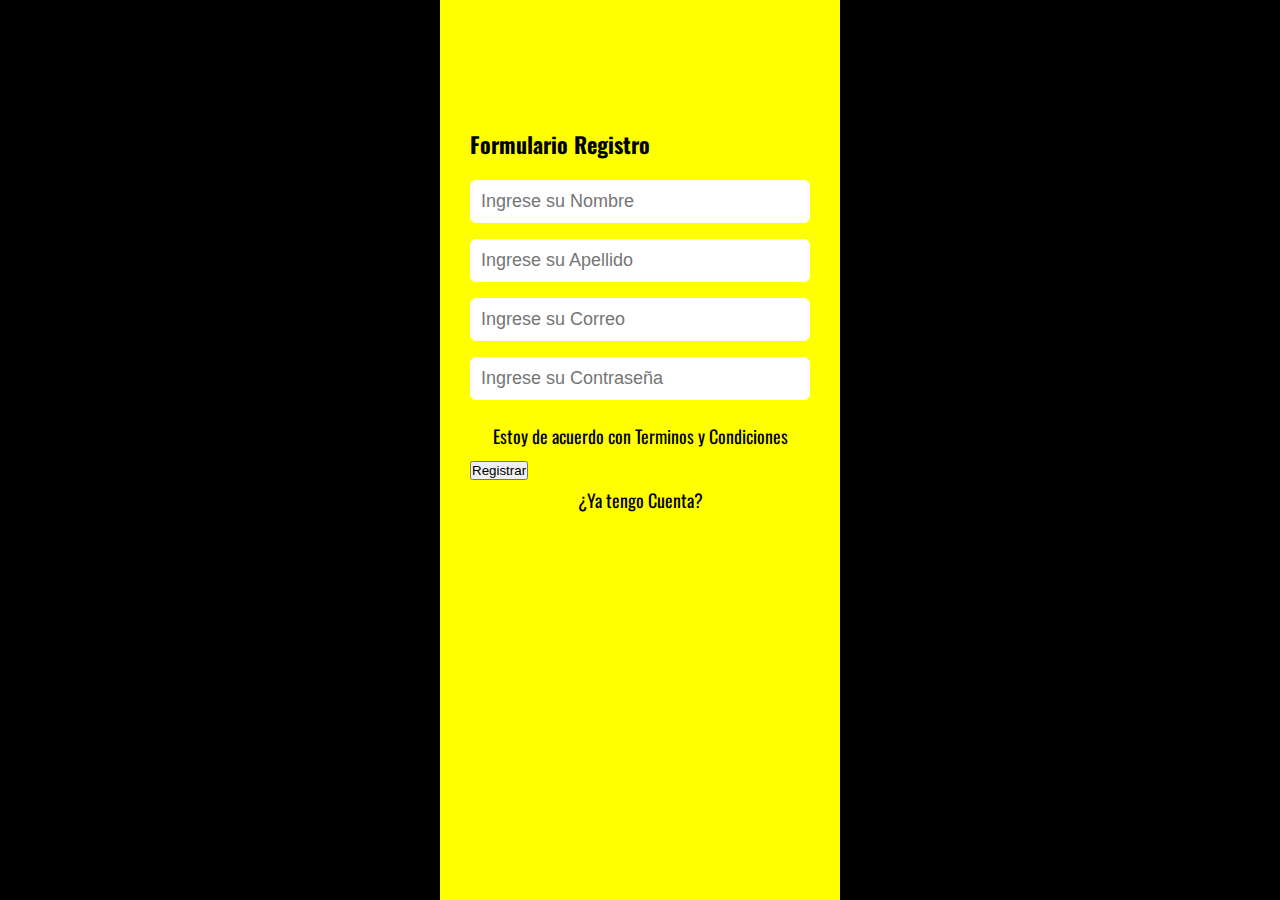
<file: html/CrearCuenta.html>
<!DOCTYPE html>
<html lang="en">
<head>
    <meta charset="UTF-8">
    <meta http-equiv="X-UA-Compatible" content="IE=edge">
    <meta name="viewport" content="width=device-width, initial-scale=1.0">
    
    <link href="https://fonts.googleapis.com/css2?family=Oswald&display=swap" rel="stylesheet">

    <link rel="stylesheet" href="/css/CrearCuenta.css">

    <title>Crear Cuenta|Show On</title>
</head>
<body>
  <section class="formRegistro">
    <h4>Formulario Registro</h4>
      <input class="controls" type="text" name="nombres" id="nombres" placeholder="Ingrese su Nombre">
      <input class="controls" type="text" name="apellidos" id="apellidos" placeholder="Ingrese su Apellido">
      <input class="controls" type="email" name="correo" id="correo" placeholder="Ingrese su Correo">
      <input class="controls" type="password" name="correo" id="correo" placeholder="Ingrese su Contraseña">
    <p>Estoy de acuerdo con <a href="#">Terminos y Condiciones</a></p>
      <input class="botons" type="submit" value="Registrar">
    <p><a href="IniciarSesion.html">¿Ya tengo Cuenta?</a></p>
  </section>
</body>
</html>
</file>
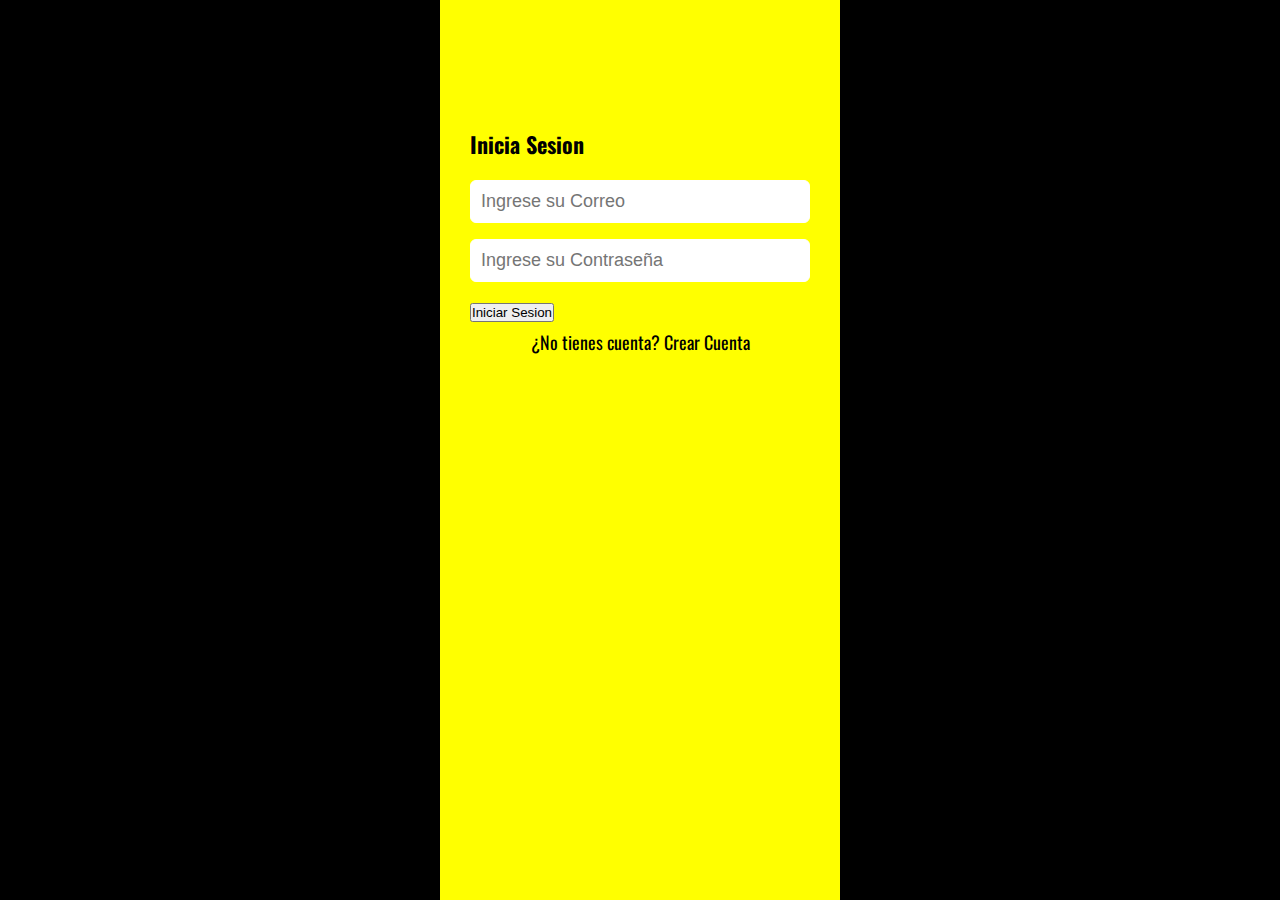
<file: html/IniciarSesion.html>
<!DOCTYPE html>
<html lang="en">
<head>
    <meta charset="UTF-8">
    <meta http-equiv="X-UA-Compatible" content="IE=edge">
    <meta name="viewport" content="width=device-width, initial-scale=1.0">

    <link href="https://fonts.googleapis.com/css2?family=Oswald&display=swap" rel="stylesheet">

    <link rel="stylesheet" href="/css/IniciarSesion.css">
    <title>Iniciar Sesion|Show On</title>
</head>
<body>
  <section class="FormIniSes">
    <h4>Inicia Sesion</h4>
    <input class="controls" type="email" name="correo" id="correo" placeholder="Ingrese su Correo">
    <input class="controls" type="password" name="correo" id="correo" placeholder="Ingrese su Contraseña">
    <input class="botons" type="submit" value="Iniciar Sesion">
    <p>¿No tienes cuenta? <a href="CrearCuenta.html">Crear Cuenta</a></p>
  </section>
</body>
</html>
</file>
<file: css/CrearCuenta.css>
* {
  margin: 0;
  padding: 0;
  -webkit-box-sizing: border-box;
          box-sizing: border-box;
}

body {
  background-color: black;
}

.formRegistro {
  width: 400px;
  height: 100vh;
  background: yellow;
  padding: 30px;
  margin: auto;
  font-family: 'Oswald';
  color: black;
  padding-top: 10%;
}

.formRegistro h4 {
  font-size: 22px;
  margin-bottom: 20px;
}

.formRegistro .controls {
  width: 100%;
  background: white;
  padding: 10px;
  border-radius: 4px;
  margin-bottom: 16px;
  border: 1px solid white;
  font-size: 18px;
  color: black;
  border-radius: 6px;
}

.formRegistro p {
  height: 40px;
  text-align: center;
  font-size: 18px;
  line-height: 40px;
}

.formRegistro a {
  color: black;
  text-decoration: none;
}

.formRegistro a:hover {
  color: black;
  text-decoration: underline;
}

.formRegistro.botons {
  width: 100%;
  background: #2e2c2c;
  border: none;
  padding: 12px;
  color: white;
  margin: 16px 0;
  font-size: 16px;
  font-weight: bold;
  border-radius: 6px;
}
/*# sourceMappingURL=CrearCuenta.css.map */
</file>
<file: css/IniciarSesion.css>
* {
  margin: 0;
  padding: 0;
  -webkit-box-sizing: border-box;
          box-sizing: border-box;
}

body {
  background-color: black;
}

.FormIniSes {
  width: 400px;
  height: 100vh;
  background: yellow;
  padding: 30px;
  margin: auto;
  font-family: 'Oswald';
  color: black;
  padding-top: 10%;
}

.FormIniSes h4 {
  font-size: 22px;
  margin-bottom: 20px;
}

.FormIniSes .controls {
  width: 100%;
  background: white;
  padding: 10px;
  border-radius: 4px;
  margin-bottom: 16px;
  border: 1px solid white;
  font-size: 18px;
  color: black;
  border-radius: 6px;
}

.FormIniSes p {
  height: 40px;
  text-align: center;
  font-size: 18px;
  line-height: 40px;
}

.FormIniSes a {
  color: black;
  text-decoration: none;
}

.FormIniSes a:hover {
  color: black;
  text-decoration: underline;
}

.FormIniSes.botons {
  width: 100%;
  background: #2e2c2c;
  border: none;
  padding: 12px;
  color: white;
  margin: 16px 0;
  font-size: 16px;
  font-weight: bold;
  border-radius: 6px;
}
/*# sourceMappingURL=IniciarSesion.css.map */
</file>
